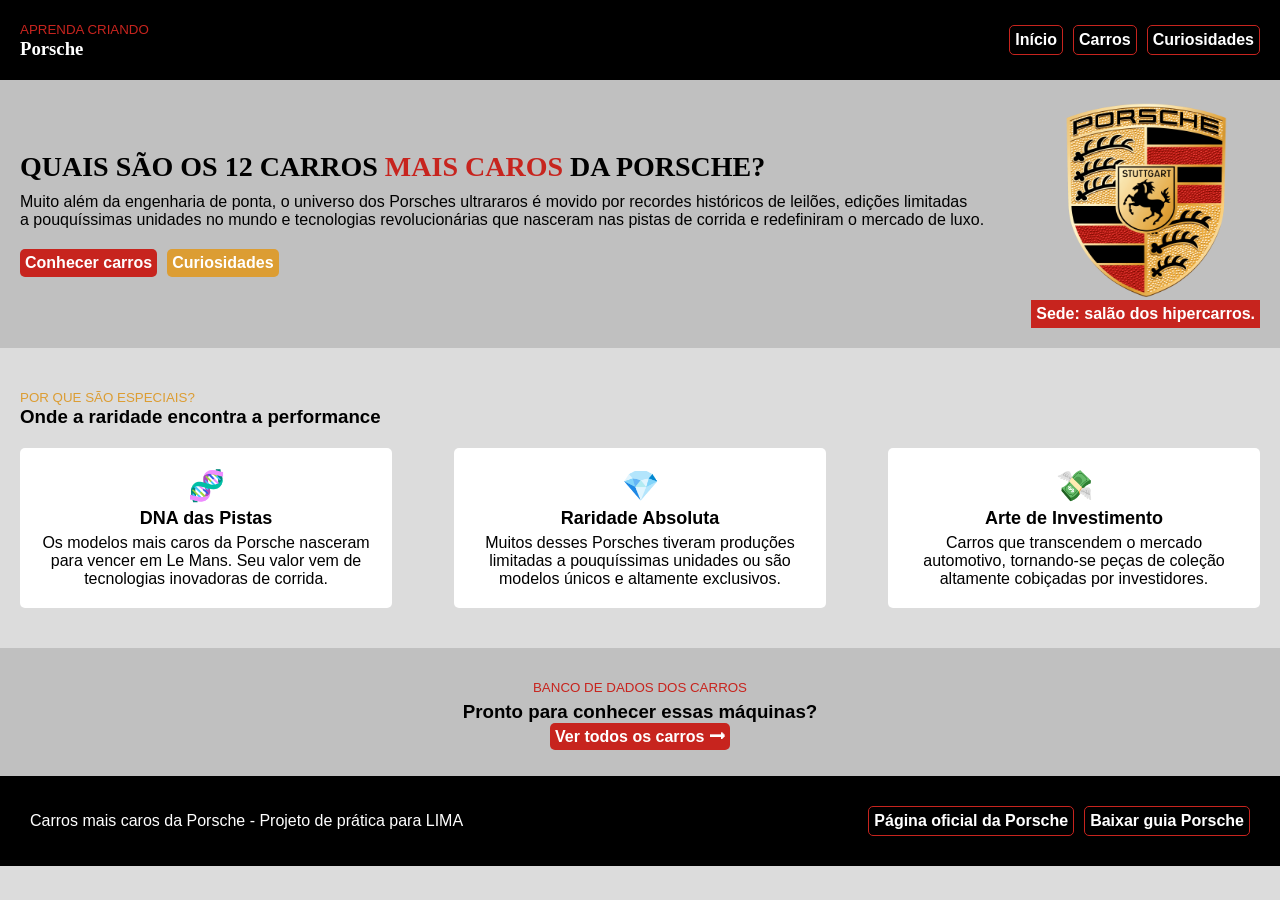
<file: index.html>
<!DOCTYPE html>
<html lang="pt-BR">
    <head>
        <meta charset="UTF-8" />
        <title>Carros mais caros da Porsche</title>
        <link rel="stylesheet" href="css/style.css" />
    </head>
    <body>
        <header>
            <section id="inicio">
                <article>
                    <p><small>Aprenda criando</small></p>
                    <h1>Porsche</h1>
                </article>
            </section>

            <section id="menu">
                <a href="index.html">Início</a>
                <a href="pages/carros.html">Carros</a>
                <a href="pages/curiosidades.html">Curiosidades</a>
            </section>
        </header>

        <main>
            <section id="introducao">
                <article>
                    <h2>QUAIS SÃO OS <span id="numero">12</span> CARROS <span id="mais-caros">MAIS CAROS</span> DA PORSCHE?</h2>
                    <p>Muito além da engenharia de ponta, o universo dos Porsches ultrararos é movido por recordes históricos de leilões, edições limitadas</p>
                    <p>a pouquíssimas unidades no mundo e tecnologias revolucionárias que nasceram nas pistas de corrida e redefiniram o mercado de luxo.</p>
                    <article id="botoes-introducao">
                        <a id="botao-carros" href="pages/carros.html">Conhecer carros</a>
                        <a id="botao-curiosidades" href="pages/curiosidades.html">Curiosidades</a>
                    </article>
                </article>

                <article id="img-introducao">
                    <img src="assets/img/logo-porsche.png" alt="imagem da logo da Porsche"/>
                    <p>Sede: salão dos hipercarros.</p>
                </article>
            </section>

            <section id="destaques">
                <section>
                    <article id="por-que-sao-especiais">
                        <p><small>Por que são especiais?</small></p>
                        <h3>Onde a raridade encontra a performance</h3>
                    </article>
                </section>

                <section id="cards">
                    <article class="card">
                        <p class="emoji">🧬</p>
                        <h4>DNA das Pistas</h4>
                        <p>Os modelos mais caros da Porsche nasceram para vencer em Le Mans. Seu valor vem de tecnologias inovadoras de corrida.</p>
                    </article>

                    <article class="card">
                        <p class="emoji">💎</p>
                        <h4>Raridade Absoluta</h4>
                        <p>Muitos desses Porsches tiveram produções limitadas a pouquíssimas unidades ou são modelos únicos e altamente exclusivos.</p>
                    </article>

                    <article class="card">
                        <p class="emoji">💸</p>
                        <h4>Arte de Investimento</h4>
                        <p>Carros que transcendem o mercado automotivo, tornando-se peças de coleção altamente cobiçadas por investidores.</p>
                    </article>
                </section>
            </section>

            <section id="destaques2">
                <p><small>Banco de dados dos carros</small></p>
                <h3>Pronto para conhecer essas máquinas?</h3>
                <a href="pages/carros.html">Ver todos os carros 🠖</a>
            </section>
        </main>

        <footer id="footer">
            <p>Carros mais caros da Porsche - Projeto de prática para LIMA</p>
            <section id="menu-final">
                <a href="https://www.porsche.com/brazil/pt/" target="_blank" rel="noreferrer">Página oficial da Porsche</a>
                <a href="assets/files/documentacao.txt" download>Baixar guia Porsche</a>
            </section>
        </footer>
    </body>
</html>
</file>
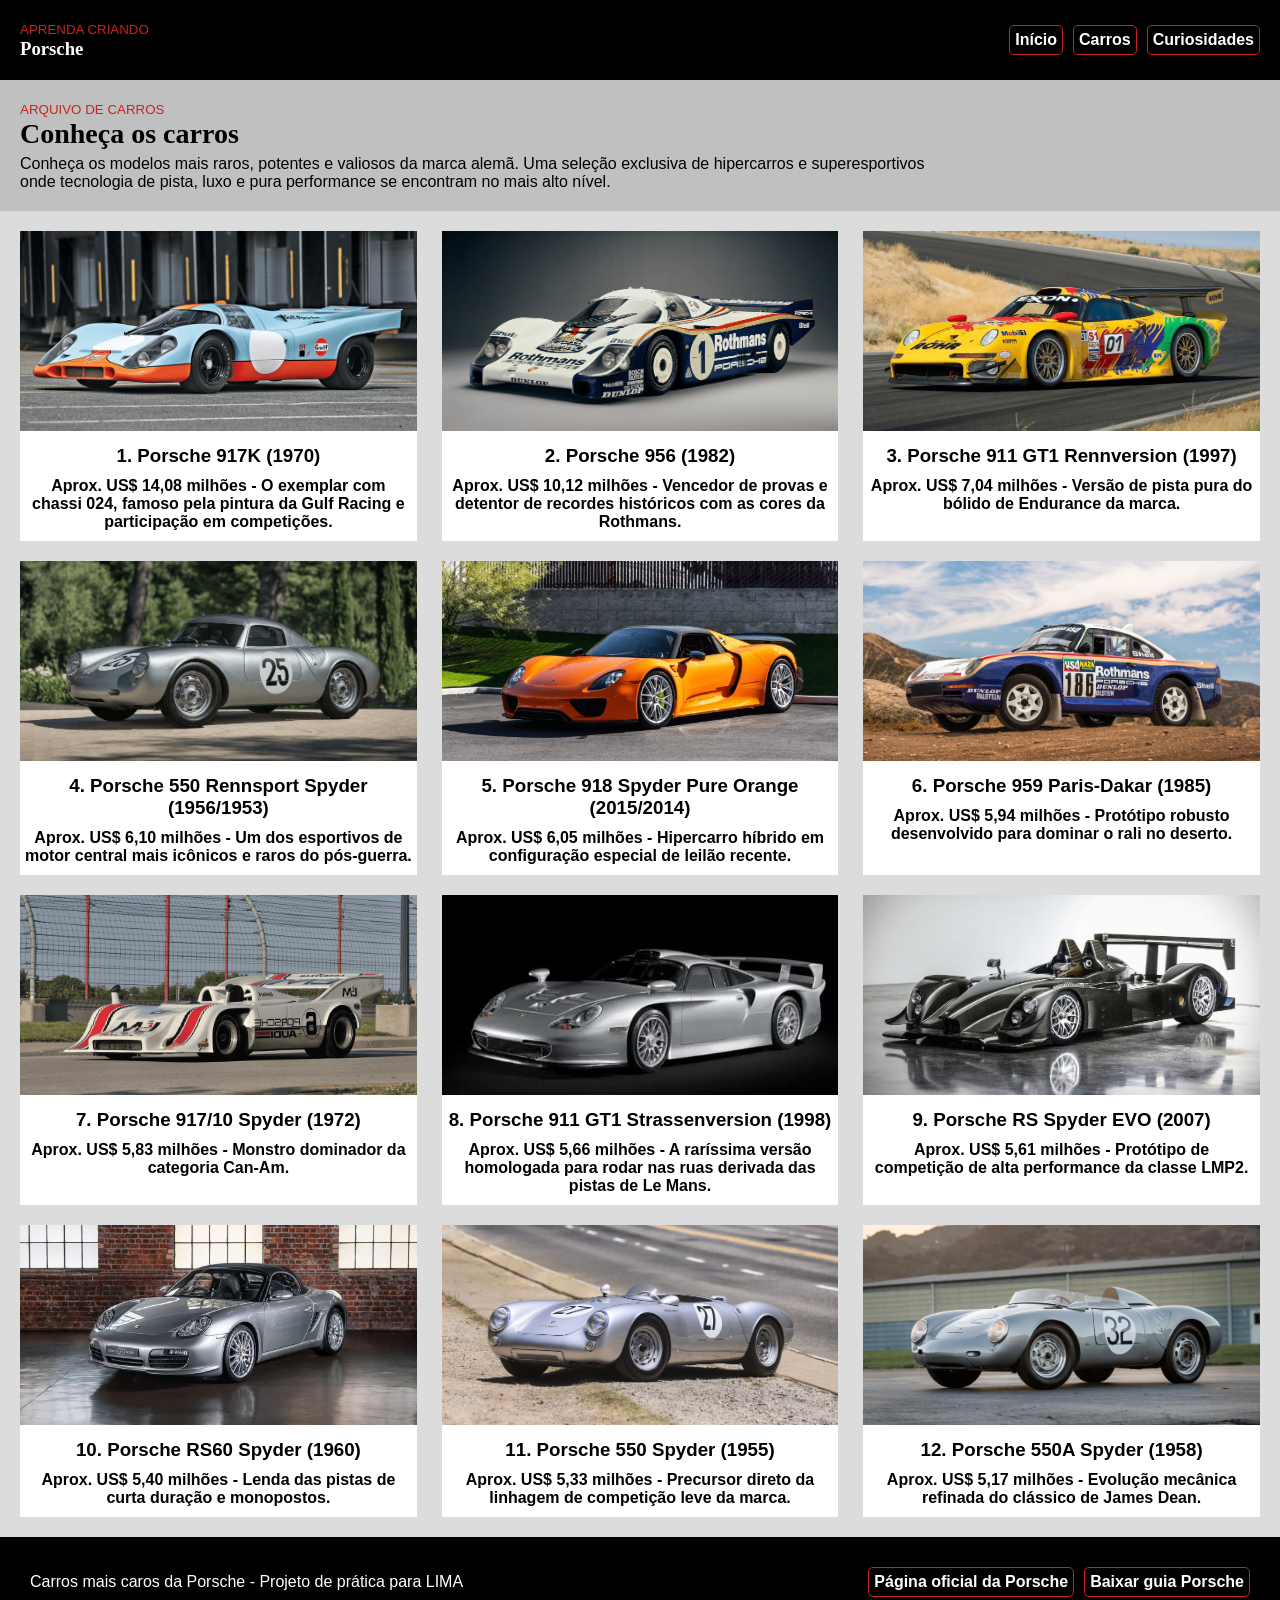
<file: pages/carros.html>
<!DOCTYPE html>
<html lang="pt-BR">
    <head>
        <meta charset="UTF-8" />
        <title>Carros mais caros da Porsche</title>
        <link rel="stylesheet" href="../css/carros.css" />
    </head>
    <body>
        <header>
            <section id="inicio">
                <article>
                    <p><small>Aprenda criando</small></p>
                    <h1>Porsche</h1>
                </article>
            </section>

            <section id="menu">
                <a href="/">Início</a>
                <a href="carros.html">Carros</a>
                <a href="../pages/curiosidades.html">Curiosidades</a>
            </section>
        </header>
        <main>
            <section id="introducao">
                <article>
                    <p><small>Arquivo de carros</small></p>
                    <h2>Conheça os carros</h2>
                    <p>Conheça os modelos mais raros, potentes e valiosos da marca alemã. Uma seleção exclusiva de hipercarros e superesportivos</p>
                    <p>onde tecnologia de pista, luxo e pura performance se encontram no mais alto nível.</p>
                </article>
            </section>
            <section id="cards">
                <article class="card">
                    <img src="../assets/img/porsche-917-k.png" alt="imagem da Porsche 917K"/>
                    <h3>1. Porsche 917K (1970)</h3>
                    <p>Aprox. US$ 14,08 milhões - O exemplar com chassi 024, famoso pela pintura da Gulf Racing e participação em competições.</p>
                </article>

                <article class="card">
                    <img src="../assets/img/porsche-956.png" alt="imagem da Porsche 956"/>
                    <h3>2. Porsche 956 (1982)</h3>
                    <p>Aprox. US$ 10,12 milhões - Vencedor de provas e detentor de recordes históricos com as cores da Rothmans.</p>
                </article>

                <article class="card">
                    <img src="../assets/img/porsche-911-gt1-rennversion.png" alt="imagem da Porsche 911 GT1 Rennversion"/>
                    <h3>3. Porsche 911 GT1 Rennversion (1997)</h3>
                    <p>Aprox. US$ 7,04 milhões - Versão de pista pura do bólido de Endurance da marca.</p>
                </article>

                <article class="card">
                    <img src="../assets/img/porsche-550-rennsport-spyder.png" alt="imagem da Porsche 550 Rennsport Spyder"/>
                    <h3>4. Porsche 550 Rennsport Spyder (1956/1953)</h3>
                    <p>Aprox. US$ 6,10 milhões - Um dos esportivos de motor central mais icônicos e raros do pós-guerra.</p>
                </article>

                <article class="card">
                    <img src="../assets/img/porsche-918-spyder-pure-orange.png" alt="imagem da Porsche 918 Spyder Pure Orange"/>
                    <h3>5. Porsche 918 Spyder Pure Orange (2015/2014)</h3>
                    <p>Aprox. US$ 6,05 milhões - Hipercarro híbrido em configuração especial de leilão recente.</p>
                </article>

                <article class="card">
                    <img src="../assets/img/porsche-959-paris-dakar.png" alt="imagem da Porsche 959 Paris-Dakar"/>
                    <h3>6. Porsche 959 Paris-Dakar (1985)</h3>
                    <p>Aprox. US$ 5,94 milhões - Protótipo robusto desenvolvido para dominar o rali no deserto.</p>
                </article>

                <article class="card">
                    <img src="../assets/img/porsche-917-10-spyder.png" alt="imagem da Porsche 917/10 Spyder"/>
                    <h3>7. Porsche 917/10 Spyder (1972)</h3>
                    <p>Aprox. US$ 5,83 milhões - Monstro dominador da categoria Can-Am.</p>
                </article>

                <article class="card">
                    <img src="../assets/img/porsche-911-gt1-strassenversion.jpg" alt="imagem da Porsche 911 GT1 Strassenversion"/>
                    <h3>8. Porsche 911 GT1 Strassenversion (1998)</h3>
                    <p>Aprox. US$ 5,66 milhões - A raríssima versão homologada para rodar nas ruas derivada das pistas de Le Mans.</p>
                </article>

                <article class="card">
                    <img src="../assets/img/porsche-rs-spyder-evo.jpg" alt="imagem da Porsche RS Spyder EVO"/>
                    <h3>9. Porsche RS Spyder EVO (2007)</h3>
                    <p>Aprox. US$ 5,61 milhões - Protótipo de competição de alta performance da classe LMP2.</p>
                </article>

                <article class="card">
                    <img src="../assets/img/porsche-rs60-spyder.jpg" alt="imagem da Porsche RS60 Spyder"/>
                    <h3>10. Porsche RS60 Spyder (1960)</h3>
                    <p>Aprox. US$ 5,40 milhões - Lenda das pistas de curta duração e monopostos.</p>
                </article>

                <article class="card">
                    <img src="../assets/img/porsche-550-spyder.jpg" alt="imagem da Porsche 550 Spyder"/>
                    <h3>11. Porsche 550 Spyder (1955)</h3>
                    <p>Aprox. US$ 5,33 milhões - Precursor direto da linhagem de competição leve da marca.</p>
                </article>

                <article class="card">
                    <img src="../assets/img/porsche-550a-spyder.png" alt="imagem da Porsche 550A Spyder"/>
                    <h3>12. Porsche 550A Spyder (1958)</h3>
                    <p>Aprox. US$ 5,17 milhões - Evolução mecânica refinada do clássico de James Dean.</p>
                </article>
            </section>
        </main>
        <footer id="footer">
            <p>Carros mais caros da Porsche - Projeto de prática para LIMA</p>
            <section id="menu-final">
                <a href="https://www.porsche.com/brazil/pt/" target="_blank" rel="noreferrer">Página oficial da Porsche</a>
                <a href="../assets/files/documentacao.txt" download>Baixar guia Porsche</a>
            </section>
        </footer>
    </body>
</html>
</file>
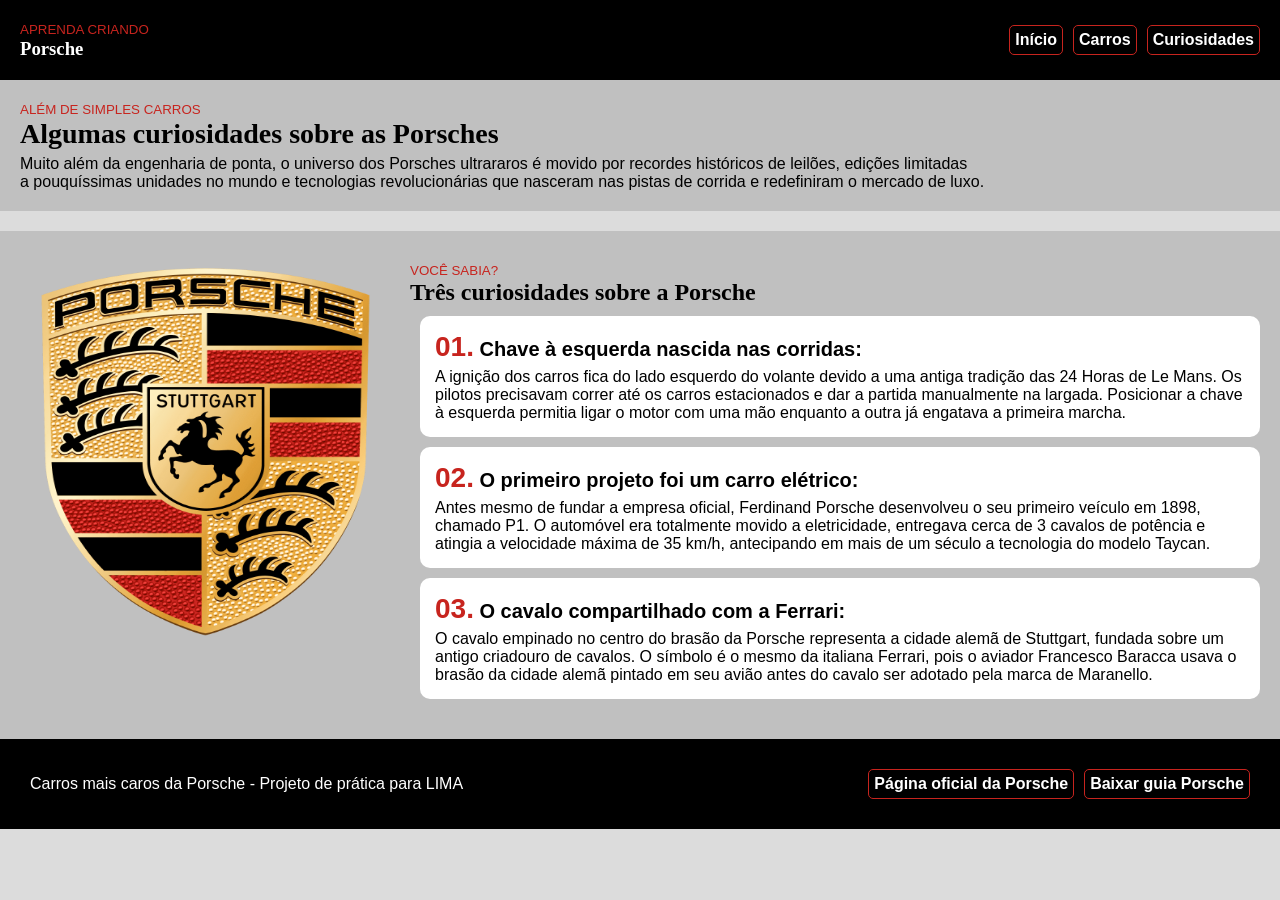
<file: pages/curiosidades.html>
<!DOCTYPE html>
<html lang="pt-BR">
    <head>
        <meta charset="UTF-8" />
        <title>Carros mais caros da Porsche</title>
        <link rel="stylesheet" href="../css/curiosidades.css" />
    </head>
    <body>
        <header>
            <section id="inicio">
                <article>
                    <p><small>Aprenda criando</small></p>
                    <h1>Porsche</h1>
                </article>
            </section>

            <section id="menu">
                <a href="../index.html">Início</a>
                <a href="carros.html">Carros</a>
                <a href="curiosidades.html">Curiosidades</a>
            </section>
        </header>

        <main>
            <section id="introducao">
                <article>
                    <p><small>Além de simples carros</small></p>
                    <h2>Algumas curiosidades sobre as Porsches</h2>
                    <p>Muito além da engenharia de ponta, o universo dos Porsches ultrararos é movido por recordes históricos de leilões, edições limitadas</p>
                    <p>a pouquíssimas unidades no mundo e tecnologias revolucionárias que nasceram nas pistas de corrida e redefiniram o mercado de luxo.</p>
                </article>
            </section>

            <section id="curiosidades">
                <section id="cards">
                    <article id="cardprincipal">
                        <img src="../assets/img/logo-porsche.png" alt="imagem da logo da porsche">
                    </article>
                    <section id="voce-sabia">
                        <p><small>Você Sabia?</small></p>
                        <h2>Três curiosidades sobre a Porsche</h2>

                        <article class="card">
                            <h4><span>01.</span> Chave à esquerda nascida nas corridas:</h4>
                            <p>A ignição dos carros fica do lado esquerdo do volante devido a uma antiga tradição das 24 Horas de Le Mans. Os pilotos precisavam correr até os carros estacionados e dar a partida manualmente na largada. Posicionar a chave à esquerda permitia ligar o motor com uma mão enquanto a outra já engatava a primeira marcha.</p>
                        </article>

                        <article class="card">
                            <h4><span>02.</span> O primeiro projeto foi um carro elétrico:</h4>
                            <p>Antes mesmo de fundar a empresa oficial, Ferdinand Porsche desenvolveu o seu primeiro veículo em 1898, chamado P1. O automóvel era totalmente movido a eletricidade, entregava cerca de 3 cavalos de potência e atingia a velocidade máxima de 35 km/h, antecipando em mais de um século a tecnologia do modelo Taycan.</p>
                        </article>

                        <article class="card">
                             <h4><span>03.</span> O cavalo compartilhado com a Ferrari:</h4>
                             <p>O cavalo empinado no centro do brasão da Porsche representa a cidade alemã de Stuttgart, fundada sobre um antigo criadouro de cavalos. O símbolo é o mesmo da italiana Ferrari, pois o aviador Francesco Baracca usava o brasão da cidade alemã pintado em seu avião antes do cavalo ser adotado pela marca de Maranello.</p>
                        </article>
                    </section>
                </section>
            </section>
        </main>

        <footer id="footer">
            <p>Carros mais caros da Porsche - Projeto de prática para LIMA</p>
            <section id="menu-final">
                <a href="https://www.porsche.com/brazil/pt/" target="_blank" rel="noreferrer">Página oficial da Porsche</a>
                <a href="../assets/files/documentacao.txt" download>Baixar guia Porsche</a>
            </section>
        </footer>
    </body>
</html>
</file>
<file: css/style.css>
* {
    padding: 0;
    margin: 0;
    box-sizing: border-box;
}

body {
    font-family: 'Franklin Gothic Medium', 'Arial Narrow', Arial, sans-serif;
    background-color: gainsboro;
}

h1 {
    font-family: Georgia, 'Times New Roman', Times, serif;
}

h2 {
    font-family: Georgia, 'Times New Roman', Times, serif;
}

header {
    background-color: black;
    color: white;
    padding: 20px;
    display: flex;
    justify-content: space-between;
    align-items: center;
}

#menu {
    display: flex;
    flex-direction: row;
    justify-content: flex-end;
    align-items: center;
    flex-wrap: nowrap;
    gap: 10px;
}


#introducao {
    display: flex;
    flex-direction: row;
    gap: 30px;
    padding: 20px;
    background-color: silver;
    align-items: center;
    justify-content: space-between;
}

#introducao img {
    width: 170px;
    height: 200px;
}

#mais-caros {
    color: #c7241e;
}

#numero {
    font-family: initial;
}

a {
    text-decoration: none;
    color: white;
    border: 1px solid #c7241e;
    padding: 5px;
    border-radius: 5px;
    font-weight: bold;
}

#img-introducao {
    display: flex;
    flex-direction: column;
    justify-content: center;
    align-items: center;
    flex-wrap: nowrap;
    gap: 0;
}

#img-introducao p {
    color: white;
    background-color: #c7241e;
    padding: 5px;
    font-weight: bold;
}

#introducao h2 {
    font-size: 28px;
    margin-bottom: 10px;
}

#botoes-introducao {
    display: flex;
    gap: 10px;
    margin-top: 20px;
    border-radius: 0px;
}

#botao-carros {
    border: none;
    background-color: #c7241e;
}

#botao-curiosidades {
    border: none;
    background-color: #dc9d33;
}

#destaques {
    padding: 20px;
    margin-top: 20px;
    margin-bottom: 20px;
}

#por-que-sao-especiais {
    margin-bottom: 20px;
}

#por-que-sao-especiais small {
    color: #dc9d33;
}

#cards {
    display: flex;
    flex-direction: row;
    justify-content: space-between;
    align-items: center;
    flex-wrap: nowrap;
    gap: 16px;
}

.card {
    background-color: white;
    width: 30%;
    padding: 20px;
    text-align: center;
    border-radius: 5px;
}

.card h4 {
    font-size: 18px;
    margin-bottom: 5px;
}

.emoji {
    font-size: 30px;
    margin-bottom: 5px;
}

#destaques2 {
    background-color: silver;
    padding: 30px;
    text-align: center;
}

#destaques2 a {
    border: none;
    background-color: #c7241e;
}

#destaques2 h3 {
    margin-top: 5px;
    margin-bottom: 5px;
}

small {
    color: #c7241e;
    text-transform: uppercase;
}

footer {
    padding: 30px;
    background-color: black;
    display: flex;
    justify-content: space-between;
    align-items: center;
}

footer p {
    color: white;
}

#menu-final {
    display: flex;
    flex-direction: row;
    justify-content: flex-end;
    align-items: center;
    flex-wrap: nowrap;
    gap: 10px;
}
</file>
<file: css/carros.css>
* {
    padding: 0;
    margin: 0;
    box-sizing: border-box;
}

body {
    font-family: 'Franklin Gothic Medium', 'Arial Narrow', Arial, sans-serif;
    background-color: gainsboro;
}

#introducao {
    display: flex;
    flex-direction: row;
    gap: 30px;
    padding: 20px;
    background-color: silver;
    align-items: center;
    justify-content: space-between;
}

#introducao h2 {
    font-size: 28px;
    margin-bottom: 5px;
}

h1 {
    font-family: Georgia, 'Times New Roman', Times, serif;
}

h2 {
    font-family: Georgia, 'Times New Roman', Times, serif;
}

header {
    background-color: black;
    color: white;
    padding: 20px;
    display: flex;
    justify-content: space-between;
    align-items: center;
}

a {
    text-decoration: none;
    color: white;
    border: 1px solid #c7241e;
    padding: 5px;
    border-radius: 5px;
    font-weight: bold;
}

#menu {
    display: flex;
    flex-direction: row;
    justify-content: flex-end;
    align-items: center;
    flex-wrap: nowrap;
    gap: 10px;
}

#cards {
    display: flex;
    gap: 20px;
    justify-content: space-between;
    flex-wrap: wrap;
    padding: 20px;
}

.card {
    background-color: white;
    width: 32%;
    text-align: center;
}

.card img {
    width: 100%;
    height: 200px;
    object-fit: cover;
}

.card h3 {
    margin-top: 10px;
    margin-left: 5px;
    margin-right: 5px;
}

.card p {
    margin-top: 10px;
    margin-bottom: 10px;
    font-weight: bold;
    margin-left: 5px;
    margin-right: 5px;
}

small {
    color: #c7241e;
    text-transform: uppercase;
}

footer {
    padding: 30px;
    background-color: black;
    display: flex;
    justify-content: space-between;
    align-items: center;
}

footer p {
    color: white;
}

#menu-final {
    display: flex;
    flex-direction: row;
    justify-content: flex-end;
    align-items: center;
    flex-wrap: nowrap;
    gap: 10px;
}
</file>
<file: css/curiosidades.css>
* {
    padding: 0;
    margin: 0;
    box-sizing: border-box;
}

body {
    font-family: 'Franklin Gothic Medium', 'Arial Narrow', Arial, sans-serif;
    background-color: gainsboro;
}

h1 {
    font-family: Georgia, 'Times New Roman', Times, serif;
}

h2 {
    font-family: Georgia, 'Times New Roman', Times, serif;
}

header {
    background-color: black;
    color: white;
    padding: 20px;
    display: flex;
    justify-content: space-between;
    align-items: center;
}

#menu {
    display: flex;
    flex-direction: row;
    justify-content: flex-end;
    align-items: center;
    flex-wrap: nowrap;
    gap: 10px;
}


#introducao {
    display: flex;
    flex-direction: row;
    gap: 30px;
    padding: 20px;
    background-color: silver;
    align-items: center;
    justify-content: space-between;
}

#introducao h2 {
    margin-bottom: 5px;
    font-size: 28px;
}

a {
    text-decoration: none;
    color: white;
    border: 1px solid #c7241e;
    padding: 5px;
    border-radius: 5px;
    font-weight: bold;
}

small {
    color: #c7241e;
    text-transform: uppercase;
}

#curiosidades {
    margin-top: 20px;
    align-items: center;
}

#cards {
    background-color: silver;
    display: flex;
    padding: 30px;
    gap: 30px;
}

#voce-sabia span {
    color: #c7241e;
    font-size: 28px;
}

#voce-sabia h2 {
    margin-bottom: 5px;
}

#voce-sabia h4 {
    font-size: 20px;
    margin-bottom: 5px;
}

.card {
    background-color: white;
    margin: 10px;
    padding: 15px;
    border-radius: 10px;
    width: 100%;
}

#cardprincipal p {
    text-align: center;
}

#cardprincipal img {
    height: 380px;
    width: 350px;
    align-items: center;
}

footer {
    padding: 30px;
    background-color: black;
    display: flex;
    justify-content: space-between;
    align-items: center;
}

footer p {
    color: white;
}

#menu-final {
    display: flex;
    flex-direction: row;
    justify-content: flex-end;
    align-items: center;
    flex-wrap: nowrap;
    gap: 10px;
}
</file>
